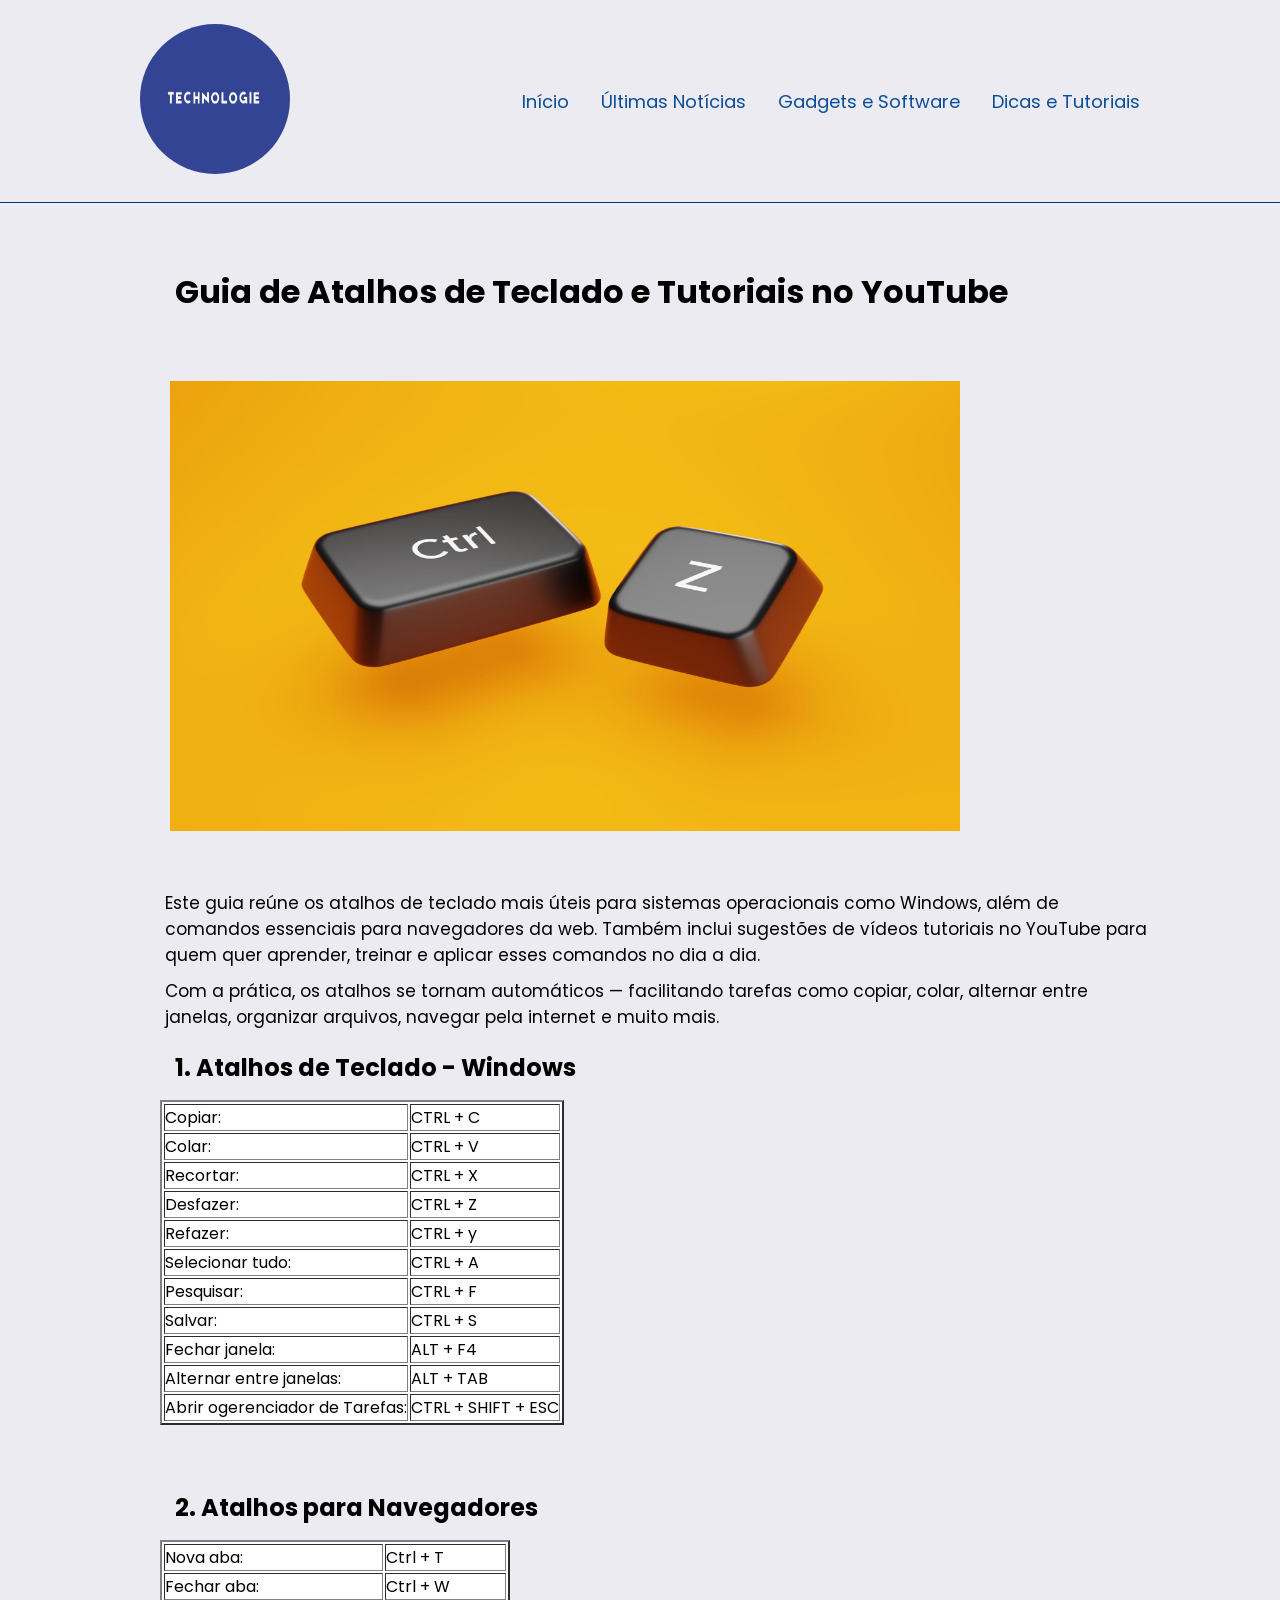
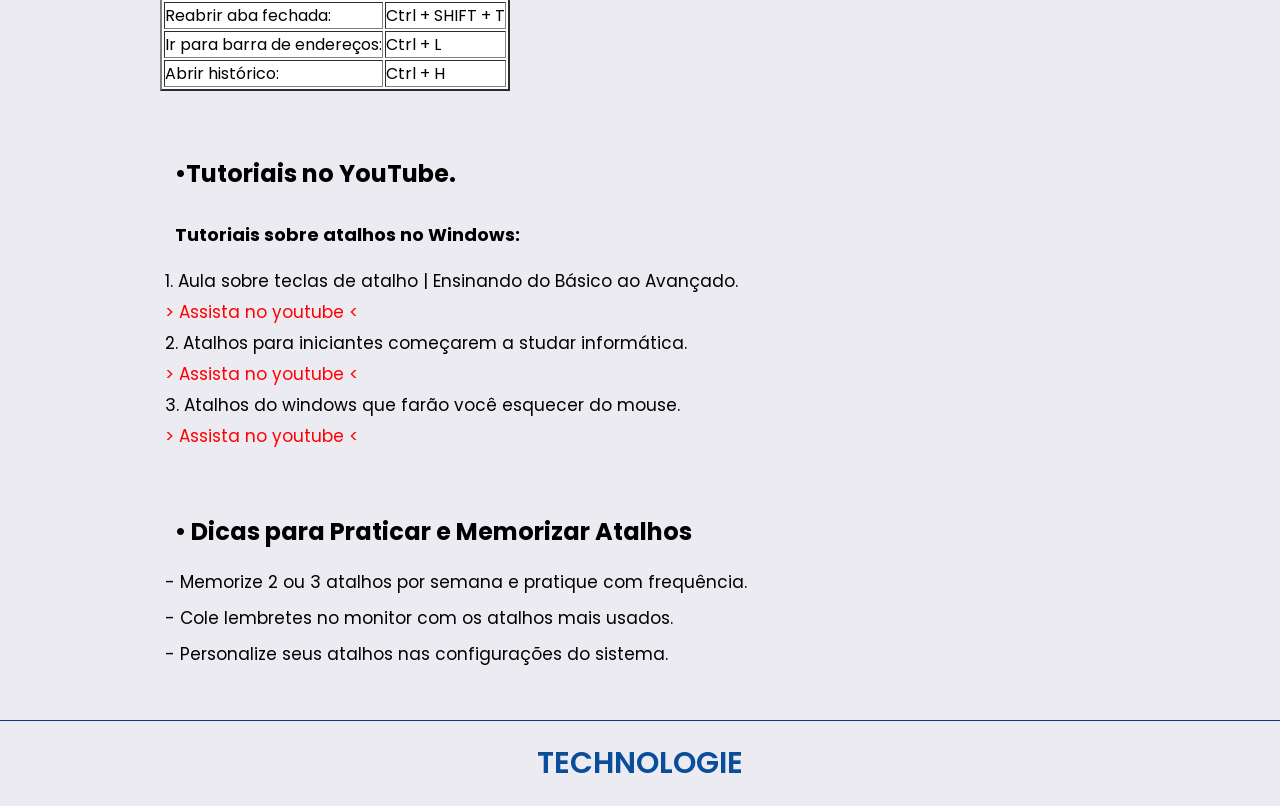
<file: siteTecnologico/PG2_dicasTutoriais.html>
<!DOCTYPE html>
<html lang="en">
<head>
    <meta charset="UTF-8">
    <meta name="viewport" content="width=device-width, initial-scale=1.0">
    <title> Guia de Atalhos de Teclado - Windows</title>


    <link rel="stylesheet" href="STYLES/PG2_dicasTutoriais.css">

</head>
<body>
   
    <header class="cabeçalho">
          
       <a class= "cabeçalho-imagem" href="index.html" >
          <img id="slogan" src="IMAGENS/slogan2l.jpeg" alt="techlogie" height="150px" width="150px"></a>

        <ul class="cabeçalho-menu">
        <a class="cabeçalho-menu-item"  href="index.html"> <li>Início</li></a>
        <a class="cabeçalho-menu-item"href="ultimasNoticias.html"><li>Últimas Notícias</li></a>
        <a class="cabeçalho-menu-item" href="gadgets.html"><li>Gadgets e Software</li></a>
        <a class="cabeçalho-menu-item" href="dicasTutoriais.html"><li>Dicas e Tutoriais</li></a>

    </ul>
    </header>



    <main class="conteudo-dc">

        <section class="conteudo-dc2">
            <div class="conteudo-escrito-dc2">
                <h1 class="conteudo-titulo-dc2">Guia de Atalhos de Teclado e Tutoriais no YouTube</h1>  
                 <img class="conteudo-imagem-dc" src="IMAGENS/atalhos1.jpg" alt="Placa-Mãe" width="800px" height="450px" >

                 <p class="conteudo-texto-dc2">Este guia reúne os atalhos de teclado mais úteis para sistemas operacionais como Windows, além de comandos essenciais para navegadores da web. Também inclui sugestões de vídeos tutoriais no YouTube para quem quer aprender, treinar e aplicar esses comandos no dia a dia.</p>
                <p class="conteudo-texto-dc2">Com a prática, os atalhos se tornam automáticos — facilitando tarefas como copiar, colar, alternar entre janelas, organizar arquivos, navegar pela internet e muito mais.</p>

                <H3 class="conteudo-subtitulo-dc2">1. Atalhos de Teclado - Windows</H3>



                <table border="2" class="conteudo-tabela-dc2">
                    <tr>
                        <td>Copiar:  </td>
                        <td>CTRL + C  </td>
                    </tr>
                    <tr>
                        <td>Colar:  </td>
                        <td>CTRL + V  </td>
                    </tr>
                    <tr>
                        <td>Recortar:  </td>
                        <td>CTRL + X  </td>
                    </tr>
                    <tr>
                        <td>Desfazer:  </td>
                        <td>CTRL + Z  </td>
                    </tr>
                    <tr>
                        <td>Refazer:  </td>
                        <td>CTRL + y  </td>
                    </tr>
                    <tr>
                        <td>Selecionar tudo:  </td>
                        <td>CTRL + A  </td>
                    </tr>
                    <tr>
                        <td>Pesquisar:  </td>
                        <td>CTRL + F  </td>
                    </tr>
                    <tr>
                        <td>Salvar:  </td>
                        <td>CTRL + S  </td>
                    </tr>
                    <tr>
                        <td>Fechar janela:  </td>
                        <td>ALT + F4  </td>
                    </tr>
                    <tr>
                        <td>Alternar entre janelas:  </td>
                        <td>ALT + TAB  </td>
                    </tr>
                    <tr>
                        <td>Abrir ogerenciador de Tarefas:  </td>
                        <td> CTRL + SHIFT + ESC  </td>
                    </tr>
                </table>
            </div>      
        </section>
            

        <section class="conteudo-dc2">
          
            <div  class="conteudo-escrito-dc2">
                <h3 class="conteudo-subtitulo-dc2">2. Atalhos para Navegadores</h3>

            <table border="2" class="conteudo-tabela-dc2">
                <tr>
                    <td>Nova aba:</td>
                    <td>Ctrl + T</td>
                </tr>
                <tr>
                    <td>Fechar aba:  </td>
                    <td>Ctrl + W</td>
                </tr>
                <tr>
                    <td>Reabrir aba fechada:</td>
                    <td>Ctrl + SHIFT + T</td>
                </tr>
                <tr>
                    <td>Ir para barra de endereços:</td>
                    <td>Ctrl + L</td>
                </tr>
                <tr>
                    <td>Abrir histórico:</td>
                    <td>Ctrl + H</td>
                </tr>
            </table>

        </div>
        </section>

        <section class="conteudo-dc2">
            <div class="conteudo-escrito-dc2">
             <h3  class="conteudo-subtitulo-dc2">•Tutoriais no YouTube.</h3>
             <h5  class="conteudo-subtitulo2-dc2">Tutoriais sobre atalhos no Windows:</h5>

             <p class="conteudo-texto-dc2">1. Aula sobre teclas de atalho | Ensinando do Básico ao Avançado.</p>
             <a class="conteudo-texto-dc2" id="um" href="https://www.youtube.com/watch?v=ps93GZtOPE0" target="_blank">  > Assista no youtube < </a>

             <p class="conteudo-texto-dc2">2. Atalhos para iniciantes começarem a studar informática.</p>
              <a class="conteudo-texto-dc2" id="um" href= "https://www.youtube.com/watch?v=b0YHxfUy6n0" target="_blank"> > Assista no youtube < </a>

              <p class="conteudo-texto-dc2" >3. Atalhos do windows que farão você esquecer do mouse.</p>
              <a class="conteudo-texto-dc2" id="um" href= "https://www.youtube.com/watch?v=mW4AcyzZFYk" target="_blank"> > Assista no youtube < </a>

           

             
            </div>
        </section>


        <section class="conteudo-dc2">
            <div class="conteudo-escrito-dc2">
                <h3 class="conteudo-subtitulo-dc2" >• Dicas para Praticar e Memorizar Atalhos</h3>

                <p class="conteudo-texto-dc2">- Memorize 2 ou 3 atalhos por semana e pratique com frequência.</p>
                <p class="conteudo-texto-dc2">- Cole lembretes no monitor com os atalhos mais usados.</p>
                <p class="conteudo-texto-dc2">- Personalize seus atalhos nas configurações do sistema.</p>
            
            </div>
        </section>
       
    </main>









    <footer class="rodape">
    <p class="rodape-paragrafo">TECHNOLOGIE </p>
    </footer>


</body>
</html>
</file>
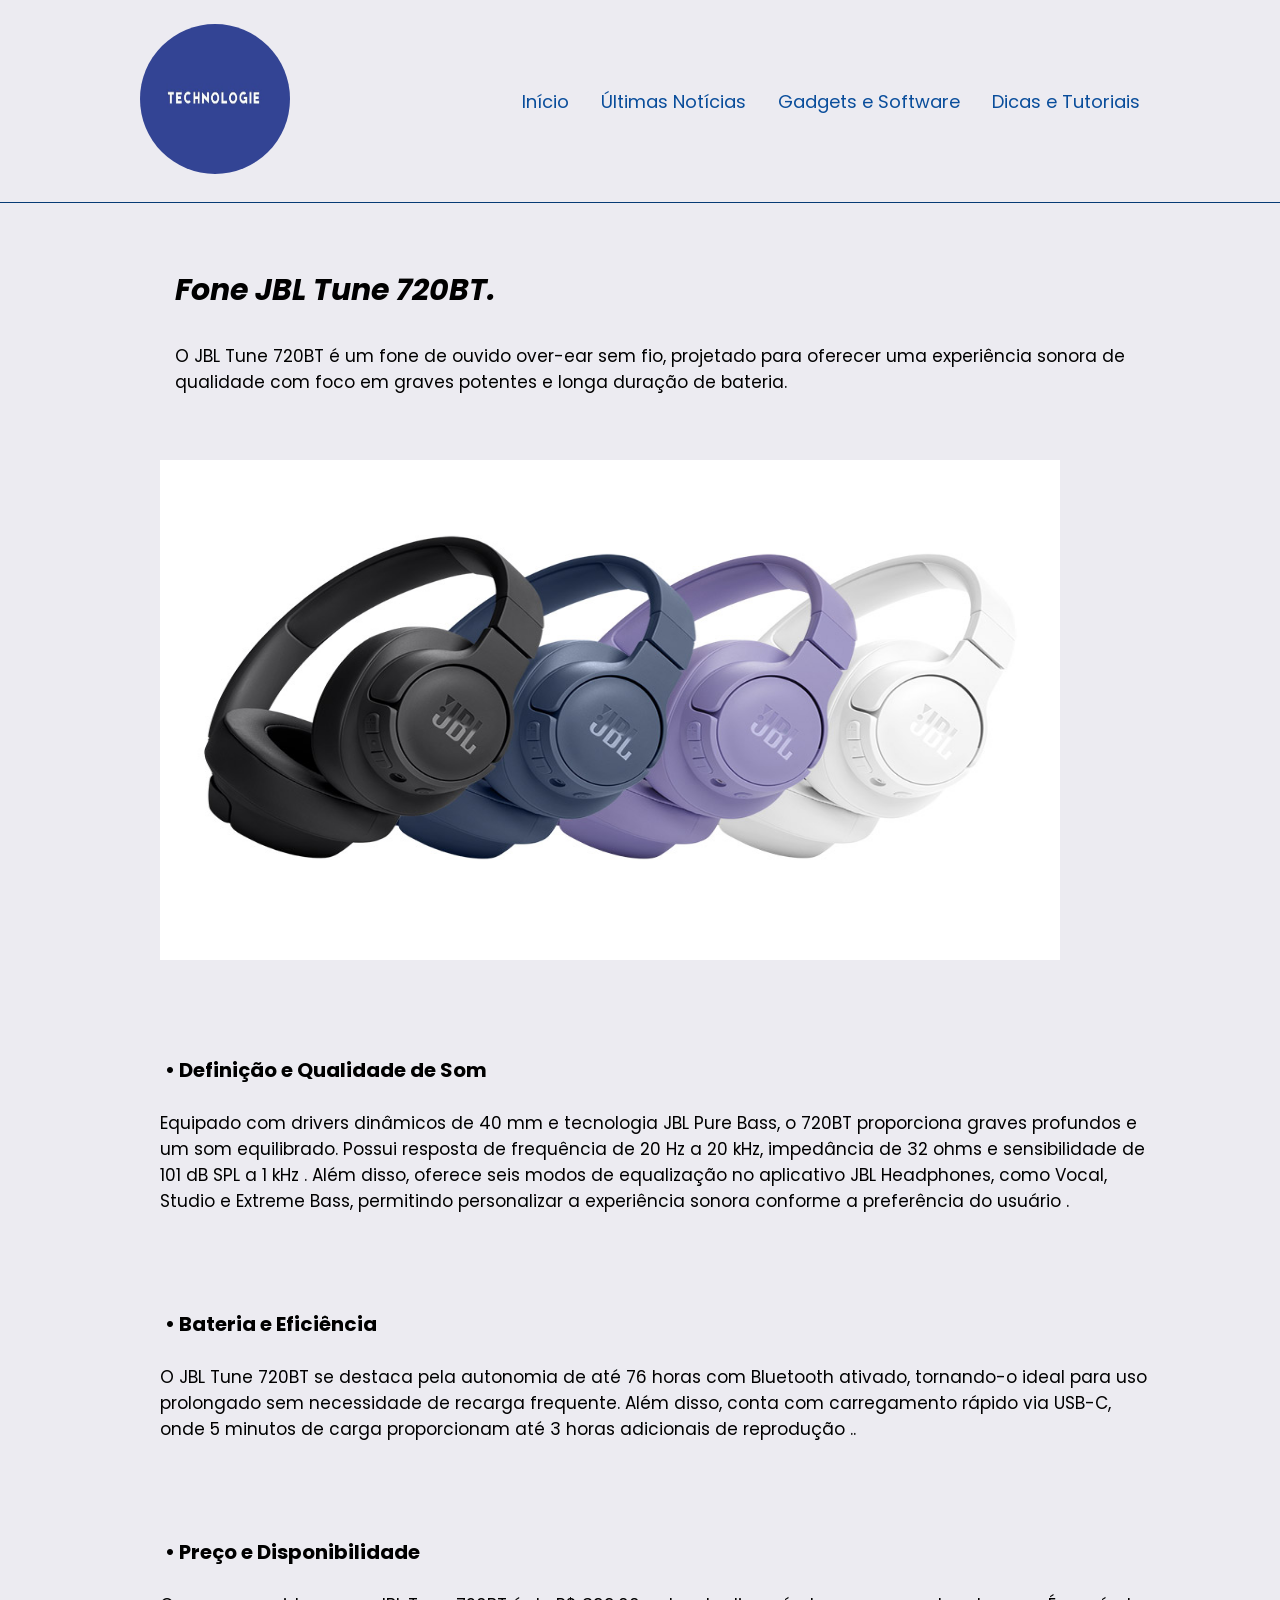
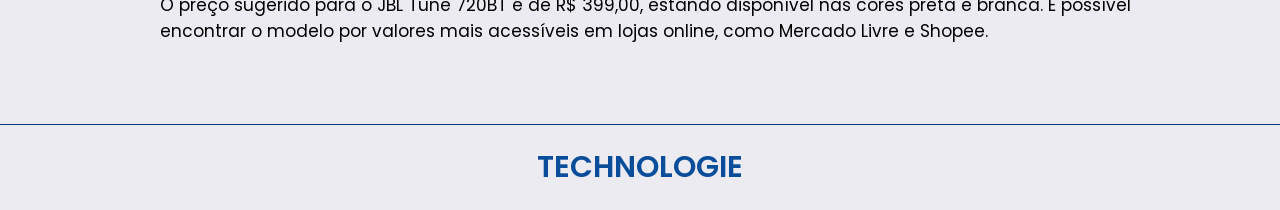
<file: siteTecnologico/PG2_gadgets.html>
<!DOCTYPE html>
<html lang="en">
<head>
    <meta charset="UTF-8">
    <meta name="viewport" content="width=device-width, initial-scale=1.0">
    <title>JBL Tune 720BT </title>

    <link rel="stylesheet" href="STYLES/PG_gadgets.css">

</head>
<body>
    
    <header class="cabeçalho">
          
       <a class= "cabeçalho-imagem" href="index.html" >
          <img id="slogan" src="IMAGENS/slogan2l.jpeg" alt="techlogie" height="150px" width="150px"></a>

        <ul class="cabeçalho-menu">
        <a class="cabeçalho-menu-item"  href="index.html"> <li>Início</li></a>
        <a class="cabeçalho-menu-item"href="ultimasNoticias.html"><li>Últimas Notícias</li></a>
        <a class="cabeçalho-menu-item" href="gadgets.html"><li>Gadgets e Software</li></a>
        <a class="cabeçalho-menu-item" href="dicasTutoriais.html"><li>Dicas e Tutoriais</li></a>

    </ul>
    </header>

        <main class="conteudo-gad">

            <section class="conteudo-1-gad">
                <div class="conteudo-1-escrito-gad">
                    <h1 class="conteudo-1-titulo-gad"><i> Fone JBL Tune 720BT. </i></h1>
                    <p class="conteudo-1-texto-gad">O JBL Tune 720BT é um fone de ouvido over-ear sem fio, projetado para oferecer uma experiência sonora de qualidade com foco em graves potentes e longa duração de bateria.</p>
                    
                </div>

                <img class="conteudo-primeiro-imagem-pg" src="IMAGENS/fone.jpg" alt="Placa-Mãe" width="900px" height="500px" >
            </section>


            <section class="conteudo-geral-gad">
                <div class="conteudo-geral-escrito-gad" >
                    <h3 class="conteudo-geral-titulo-gad">• Definição e Qualidade de Som</h3>
                    <p class="conteudo-geral-texto-gad">Equipado com drivers dinâmicos de 40 mm e tecnologia JBL Pure Bass, o 720BT proporciona graves profundos e um som equilibrado. Possui resposta de frequência de 20 Hz a 20 kHz, impedância de 32 ohms e sensibilidade de 101 dB SPL a 1 kHz . Além disso, oferece seis modos de equalização no aplicativo JBL Headphones, como Vocal, Studio e Extreme Bass, permitindo personalizar a experiência sonora conforme a preferência do usuário .</p>

                </div>
            </section>


            <section class="conteudo-geral-gad">
                <div class="conteudo-geral-escrito-gad" >
                    <h3 class="conteudo-geral-titulo-gad">• Bateria e Eficiência</h3>
                    <p class="conteudo-geral-texto-gad">O JBL Tune 720BT se destaca pela autonomia de até 76 horas com Bluetooth ativado, tornando-o ideal para uso prolongado sem necessidade de recarga frequente. Além disso, conta com carregamento rápido via USB-C, onde 5 minutos de carga proporcionam até 3 horas adicionais de reprodução ..</p>

                </div>
            </section>


            <section class="conteudo-geral-gad">
                <div class="conteudo-geral-escrito-gad" >
                    <h3 class="conteudo-geral-titulo-gad">• Preço e Disponibilidade</h3>
                    <p class="conteudo-geral-texto-gad">O preço sugerido para o JBL Tune 720BT é de R$ 399,00, estando disponível nas cores preta e branca. É possível encontrar o modelo por valores mais acessíveis em lojas online, como Mercado Livre e Shopee.</p>

                </div>
            </section>

        
        </main>










 <footer class="rodape">
        <p class="rodape-paragrafo">TECHNOLOGIE </p>
    </footer>






</body>
</html>
</file>
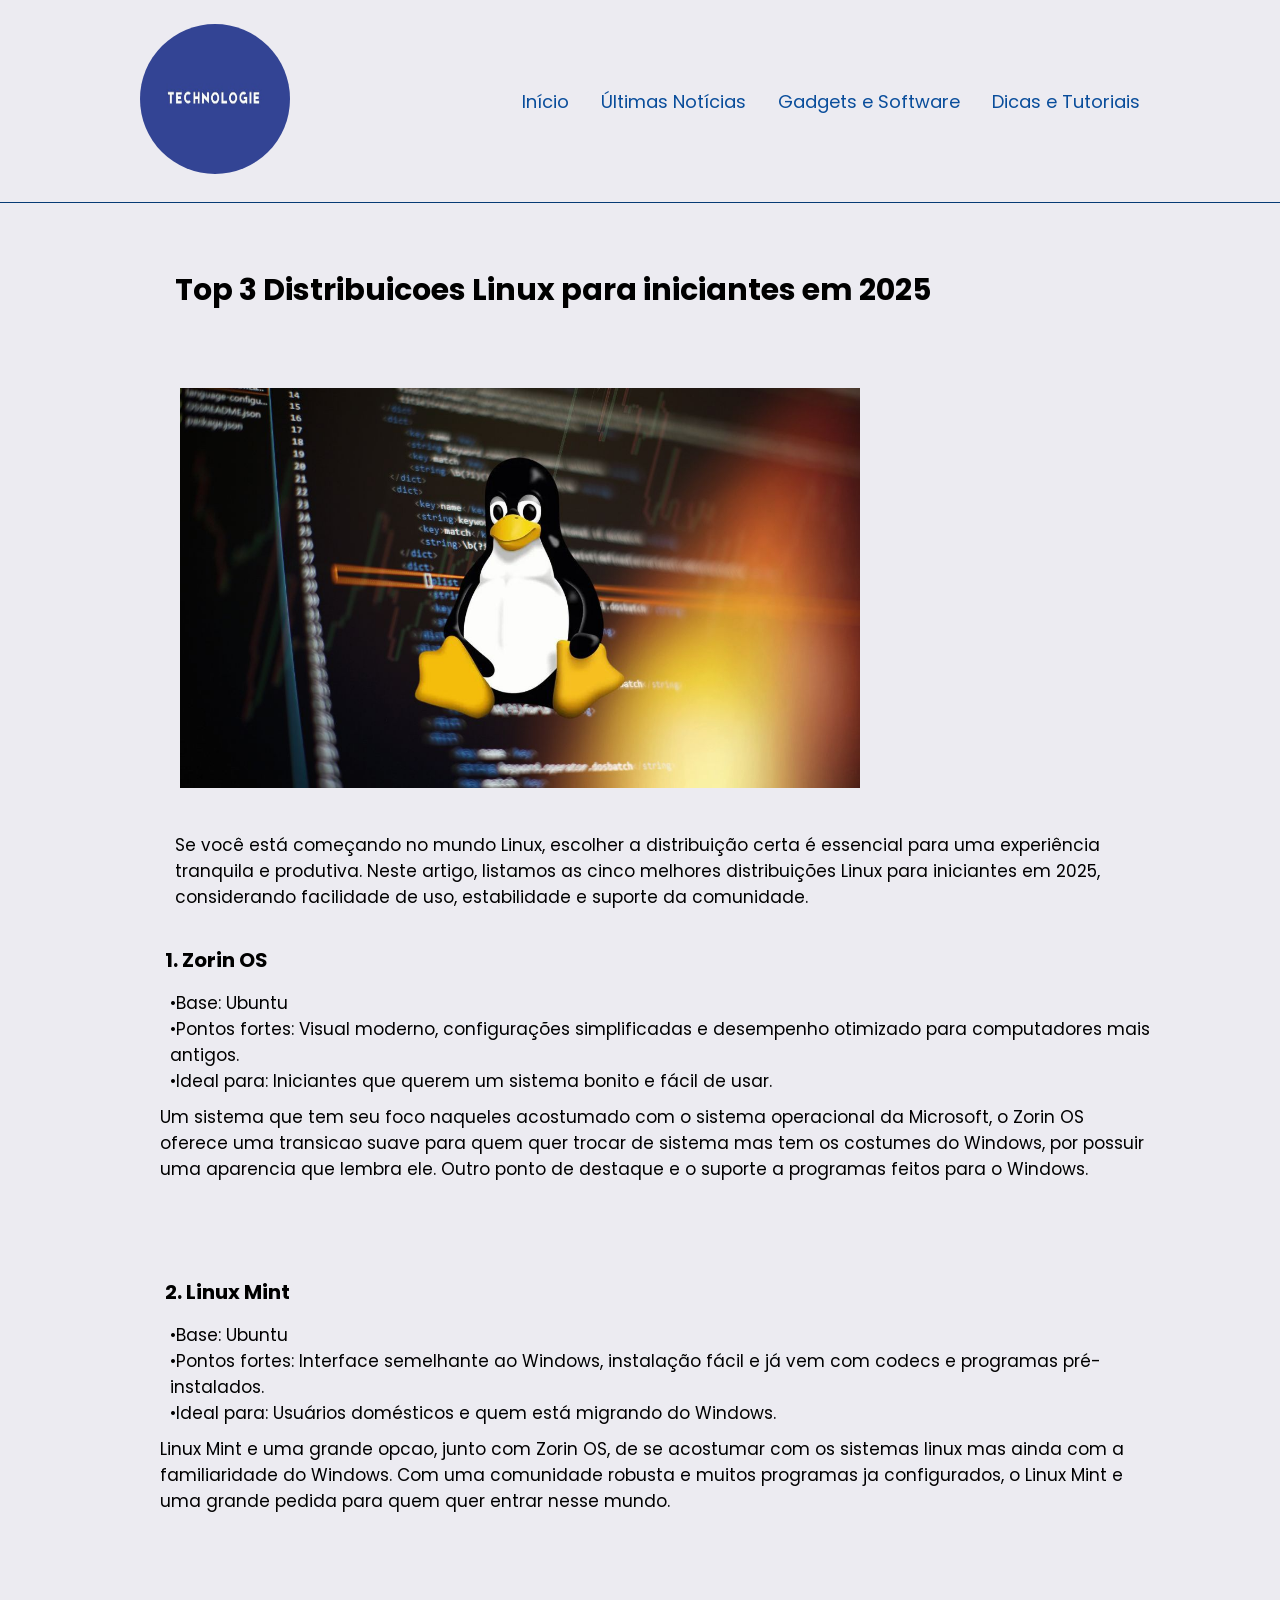
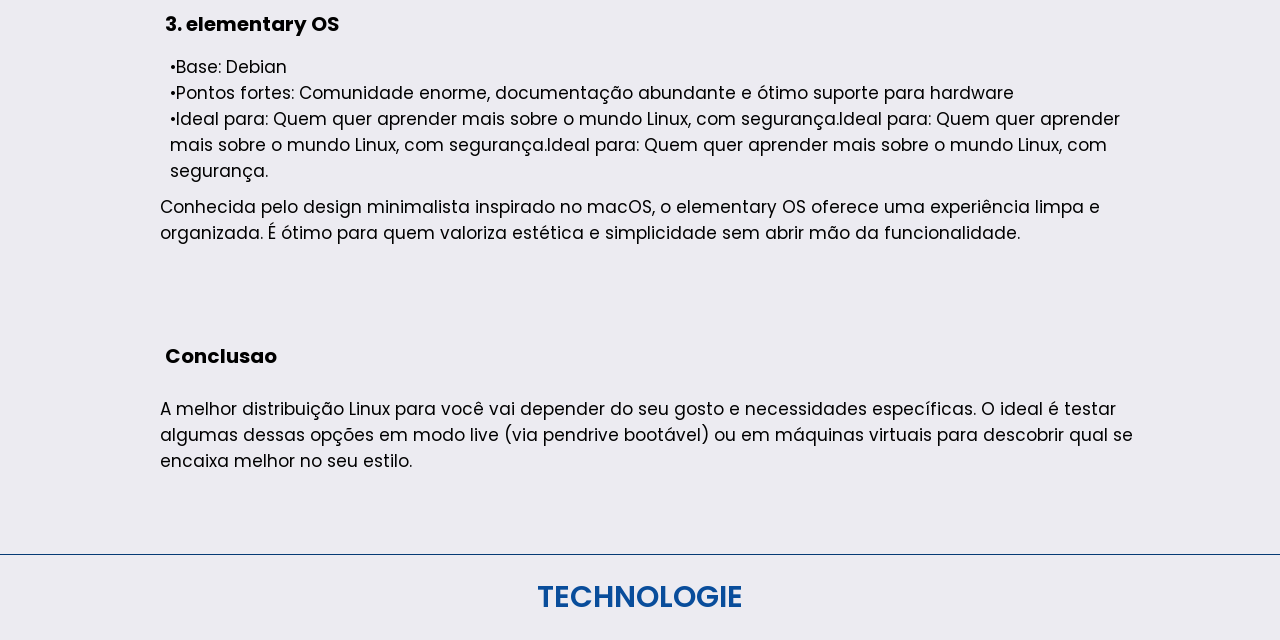
<file: siteTecnologico/PG2_software.html>
<!DOCTYPE html>
<html lang="en">
<head>
    <meta charset="UTF-8">
    <meta name="viewport" content="width=device-width, initial-scale=1.0">
    <title>Top 3 - Linux </title>

    
    <link href="STYLES/PG2_software.css" rel="stylesheet">

</head>
<body>

<header class="cabeçalho">
          
       <a class= "cabeçalho-imagem" href="index.html" >
          <img id="slogan" src="IMAGENS/slogan2l.jpeg" alt="techlogie" height="150px" width="150px"></a>

        <ul class="cabeçalho-menu">
        <a class="cabeçalho-menu-item"  href="index.html"> <li>Início</li></a>
        <a class="cabeçalho-menu-item"href="ultimasNoticias.html"><li>Últimas Notícias</li></a>
        <a class="cabeçalho-menu-item" href="gadgets.html"><li>Gadgets e Software</li></a>
        <a class="cabeçalho-menu-item" href="dicasTutoriais.html"><li>Dicas e Tutoriais</li></a>

    </ul>
    </header>
     
    <main class="conteudo-soft">
        <section class="conteudo-1-soft">
            <div class="conteudo-1-escrito-soft">
                <h1 class="conteudo-1-titulo-soft"> Top 3 Distribuicoes Linux para iniciantes em 2025</h1>
                <img class="conteudo-img-soft" src="IMAGENS/linux2.jpg" alt="linux" height="400px" width="700px" >

                <p class="conteudo-1-texto-soft"> Se você está começando no mundo Linux, escolher a distribuição certa é essencial para uma experiência tranquila e produtiva. Neste artigo, listamos as cinco melhores distribuições Linux para iniciantes em 2025, considerando facilidade de uso, estabilidade e suporte da comunidade.

                </p>
                
              
            </div>
        </section>



         <section class="conteudo-geral-soft">
            <div class="conteudo-geral-escrito-soft">
                <h2 class="conteudo-geral-titulo-soft"> 1. Zorin OS</h2>

                <p class="conteudo-geral-topicos-soft">•Base: Ubuntu</p>
                <p class="conteudo-geral-topicos-soft">•Pontos fortes: Visual moderno, configurações simplificadas e desempenho otimizado para computadores mais antigos.</p>
                <p class="conteudo-geral-topicos-soft">•Ideal para: Iniciantes que querem um sistema bonito e fácil de usar.</p>
                
                <p class="conteudo-geral-texto-soft">Um sistema que tem seu foco naqueles acostumado com o sistema operacional da Microsoft, o Zorin OS oferece uma transicao suave para quem quer trocar de sistema mas tem os costumes do Windows, por possuir uma aparencia que lembra ele. Outro ponto de destaque e o suporte a programas feitos para o Windows.</p>
            </div>


        </section>



         <section class="conteudo-geral-soft">
            <div class="conteudo-geral-escrito-soft">
                <h2 class="conteudo-geral-titulo-soft">2. Linux Mint</h2>

                <p class="conteudo-geral-topicos-soft">•Base: Ubuntu</p>
                <p class="conteudo-geral-topicos-soft">•Pontos fortes: Interface semelhante ao Windows, instalação fácil e já vem com codecs e programas pré-instalados.</p>
                <p class="conteudo-geral-topicos-soft">•Ideal para: Usuários domésticos e quem está migrando do Windows.</p>

                <p class="conteudo-geral-texto-soft">Linux Mint e uma grande opcao, junto com Zorin OS, de se acostumar com os sistemas linux mas ainda com a familiaridade do Windows. Com uma comunidade robusta e muitos programas ja configurados, o Linux Mint e uma grande pedida para quem quer entrar nesse mundo.</p>

            </div>
        </section>



         <section class="conteudo-geral-soft">
            <div class="conteudo-geral-escrito-soft">
                <h2 class="conteudo-geral-titulo-soft">3. elementary OS</h2>

                <p class="conteudo-geral-topicos-soft">•Base: Debian</p>
                <p class="conteudo-geral-topicos-soft">•Pontos fortes: Comunidade enorme, documentação abundante e ótimo suporte para hardware</p>
                <p class="conteudo-geral-topicos-soft" >•Ideal para: Quem quer aprender mais sobre o mundo Linux, com segurança.Ideal para: Quem quer aprender mais sobre o mundo Linux, com segurança.Ideal para: Quem quer aprender mais sobre o mundo Linux, com segurança.</p>

                <p class="conteudo-geral-texto-soft">Conhecida pelo design minimalista inspirado no macOS, o elementary OS oferece uma experiência limpa e organizada. É ótimo para quem valoriza estética e simplicidade sem abrir mão da funcionalidade.</p>
            </div>
        </section>



         <section class="conteudo-geral-soft">
            <div class="conteudo-geral-escrito-soft">
                <h2 class="conteudo-geral-titulo-soft">Conclusao</h2>
                <p  class="conteudo-geral-texto-soft">A melhor distribuição Linux para você vai depender do seu gosto e necessidades específicas. O ideal é testar algumas dessas opções em modo live (via pendrive bootável) ou em máquinas virtuais para descobrir qual se encaixa melhor no seu estilo.</p>
            </div>
        </section>



    </main>



    <footer class="rodape">
        <p class="rodape-paragrafo">TECHNOLOGIE </p>
    </footer>
</body>
</html>
</file>
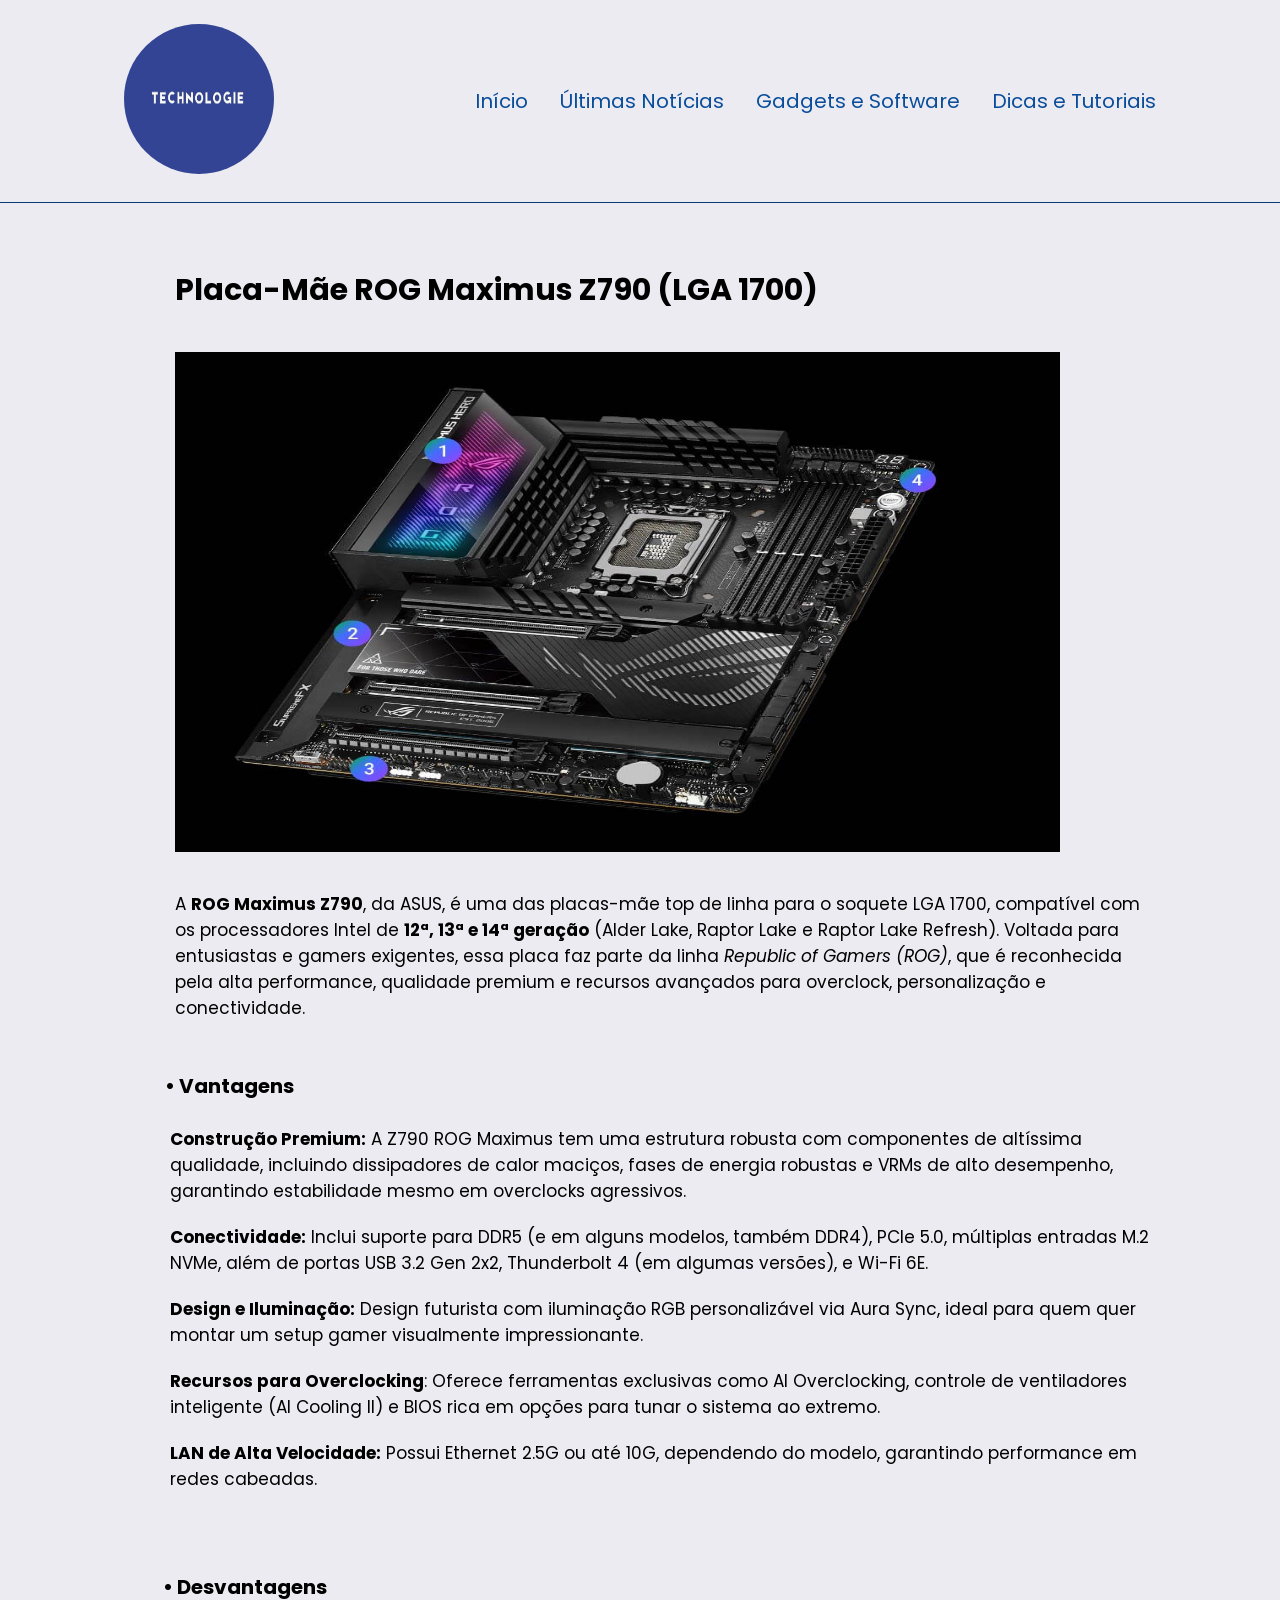
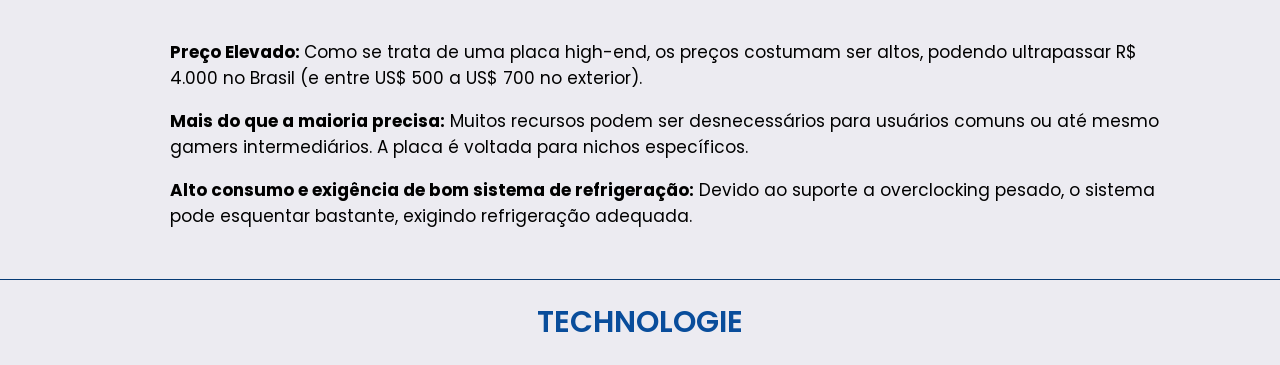
<file: siteTecnologico/PG2ultimasNoticias.html>
<!DOCTYPE html>
<html lang="en">
<head>
    <meta charset="UTF-8">
    <meta name="viewport" content="width=device-width, initial-scale=1.0">
    <title>Placa-Mãe ROG Maximus</title>

<link href="STYLES/PG2ultimasNoticias.css" rel="stylesheet">

</head>
<body>
  <header class="cabeçalho">
          
       <a class= "cabeçalho-imagem" href="index.html" >
          <img id="slogan" src="IMAGENS/slogan2l.jpeg" alt="techlogie" height="150px" width="150px"></a>

        <ul class="cabeçalho-menu">
        <a class="cabeçalho-menu-item"  href="index.html"> <li>Início</li></a>
        <a class="cabeçalho-menu-item"href="ultimasNoticias.html"><li>Últimas Notícias</li></a>
        <a class="cabeçalho-menu-item" href="gadgets.html"><li>Gadgets e Software</li></a>
        <a class="cabeçalho-menu-item" href="dicasTutoriais.html"><li>Dicas e Tutoriais</li></a>

    </ul>
    </header>

   <main class="conteudo-1">

    <section class="conteudo-primeiro-pg">

        <div class="conteudo-primeiro-escrito-pg">
         <h1 class="conteudo-primeiro-escrito-titulo-pg">Placa-Mãe ROG Maximus Z790 (LGA 1700) </h1>
         <img class="conteudo-primeiro-imagem-pg" src="IMAGENS/placa2.jpg" alt="Placa-Mãe" width="900px" height="500px" >
         <p class="conteudo-primeiro-escrito-2-pg">A <b>ROG Maximus Z790</b>, da ASUS, é uma das placas-mãe top de linha para o soquete LGA 1700, compatível com os processadores Intel de <b>12ª, 13ª e 14ª geração</b> (Alder Lake, Raptor Lake e Raptor Lake Refresh). Voltada para entusiastas e gamers exigentes, essa placa faz parte da linha <i>Republic of Gamers (ROG)</i>, que é reconhecida pela alta performance, qualidade premium e recursos avançados para overclock, personalização e conectividade.</p>
        
        </div>
    </section>

    <section class="conteudo-pg-2">

      <div class="conteudo-secundario-escrito-pg">
        <h3 class="conteudo-secundario-escrito-titulo-pg">• Vantagens </h3>
        <p class="conteudo-secundario-escrito-texto-pg"><b>Construção Premium:</b> A Z790 ROG Maximus tem uma estrutura robusta com componentes de altíssima qualidade, incluindo dissipadores de calor maciços, fases de energia robustas e VRMs de alto desempenho, garantindo estabilidade mesmo em overclocks agressivos.
        </p>
        <p class="conteudo-secundario-escrito-texto-pg"><b>Conectividade:</b> Inclui suporte para DDR5 (e em alguns modelos, também DDR4), PCIe 5.0, múltiplas entradas M.2 NVMe, além de portas USB 3.2 Gen 2x2, Thunderbolt 4 (em algumas versões), e Wi-Fi 6E.
        </p>
        <p class="conteudo-secundario-escrito-texto-pg"><b>Design e Iluminação:</b> Design futurista com iluminação RGB personalizável via Aura Sync, ideal para quem quer montar um setup gamer visualmente impressionante.
        </p>
        <p class="conteudo-secundario-escrito-texto-pg"><b>Recursos para Overclocking</b>: Oferece ferramentas exclusivas como AI Overclocking, controle de ventiladores inteligente (AI Cooling II) e BIOS rica em opções para tunar o sistema ao extremo.
        </p>
        <p class="conteudo-secundario-escrito-texto-pg"><b>LAN de Alta Velocidade:</b> Possui Ethernet 2.5G ou até 10G, dependendo do modelo, garantindo performance em redes cabeadas.
        </p>
      </div>

    </section>

    <section class="conteudo-pg-3">
      <div class="conteudo-terceiro-escrito-pg">
        <h3 class="conteudo-terceiro-escrito-titulo-pg">• Desvantagens </h3>
        <p class="conteudo-terceiro-escrito-titulo-texto-pg"> <b>Preço Elevado: </b>Como se trata de uma placa high-end, os preços costumam ser altos, podendo ultrapassar R$ 4.000 no Brasil (e entre US$ 500 a US$ 700 no exterior).
        </p>
        <p class="conteudo-terceiro-escrito-titulo-texto-pg"><b>Mais do que a maioria precisa:</b> Muitos recursos podem ser desnecessários para usuários comuns ou até mesmo gamers intermediários. A placa é voltada para nichos específicos.
        </p>
        <p class="conteudo-terceiro-escrito-titulo-texto-pg"><b>Alto consumo e exigência de bom sistema de refrigeração:</b> Devido ao suporte a overclocking pesado, o sistema pode esquentar bastante, exigindo refrigeração adequada.
        </p>

      </div>

    </section>







   </main>
    

    <footer class="rodape">
     <p class="rodape-paragrafo">TECHNOLOGIE </p>
   </footer>
</body>
</html>
</file>
<file: siteTecnologico/STYLES/PG2_dicasTutoriais.css>
@import url('https://fonts.googleapis.com/css2?family=Poppins:ital,wght@0,100;0,200;0,300;0,400;0,500;0,600;0,700;0,800;0,900;1,100;1,200;1,300;1,400;1,500;1,600;1,700;1,800;1,900&display=swap');


*{
    margin:0;
    padding: 0;
    box-sizing: border-box;
    text-decoration: none;

}

body{
    font-size /*tamanho da fonte*/: 100%;
    background-color: rgb(236, 235, 241);
 
}
.cabeçalho{
    display: flex;
    flex-direction: row;
    justify-content: space-around;
    align-items: center;
    padding:24px;
  
}



#slogan{
     border-radius: 80px;
}

.cabeçalho-menu/*classe pai*/{
    display: flex;
    gap: 32px;
}

.cabeçalho-menu-item{
    list-style-type: none;
      font-family: "Poppins", sans-serif;
      color: #094d9b; 
      font-weight: 400;
      font-size: 18px;
    
}

.cabeçalho-menu-item:hover{
    color: #638cbb; 
    transition: 0.3s all;
}

.conteudo-dc{
    margin-bottom: 48px;
    border-top: 0.4px solid #063a75
}

.conteudo-dc2{
      display: flex;
    flex-direction: column;
    padding-left: 40px;
    gap: 10 px;
    align-items: flex-start;
    margin: 50px 120px 20px 120px
}

.conteudo-titulo-dc2{
    font-family: "Poppins", sans-serif ;
    font-weight: 200px;
    font-size: 32px;
    padding: 15px;
}

.conteudo-imagem-dc{
     margin: 50px 0px 50px 0px;
    padding-left: 10px;
}

.conteudo-subtitulo-dc2{
     font-family: "Poppins", sans-serif ;
    font-weight: 200px;
    font-size: 24px;
    padding: 15px;
}

.conteudo-subtitulo2-dc2{
    font-family: "Poppins", sans-serif ;
    font-weight: 100px;
    font-size: 18px;
    padding: 15px;
} 

.conteudo-texto-dc2{

      font-family:"Poppins", sans-serif ;
    font-weight: 200px;
    font-size: 17px;
   padding: 5px;
       
}
    
.conteudo-tabela-dc2{
    font-family: "Poppins", sans-serif ;
    font-weight: 200px;
    font-size: 16px;
   background-color: white;
}



#um{
 color: red;
}




























.rodape{
    padding: 20px;
    border-top: 0.4px solid #063a75;

}

.rodape-paragrafo{
    color: #094d9b;
     font-family: "Poppins", sans-serif;
   font-weight: 600;
   font-size: 30px;
   display: flex;
   flex-direction: column;
   align-items: center;
}
</file>
<file: siteTecnologico/STYLES/PG_gadgets.css>
@import url('https://fonts.googleapis.com/css2?family=Poppins:ital,wght@0,100;0,200;0,300;0,400;0,500;0,600;0,700;0,800;0,900;1,100;1,200;1,300;1,400;1,500;1,600;1,700;1,800;1,900&display=swap');


*{
    margin:0;
    padding: 0;
    box-sizing: border-box;
    text-decoration: none;

}

body{
    font-size /*tamanho da fonte*/: 100%;
    background-color: rgb(236, 235, 241);
   
 
}
.cabeçalho{
    display: flex;
    flex-direction: row;
    justify-content: space-around;
    align-items: center;
    padding:24px;
  
}



#slogan{
     border-radius: 80px;
}

.cabeçalho-menu/*classe pai*/{
    display: flex;
    gap: 32px;
}

.cabeçalho-menu-item{
    list-style-type: none;
      font-family: "Poppins", sans-serif;
      color: #094d9b; 
      font-weight: 400;
      font-size: 18px;
    
}

.cabeçalho-menu-item:hover{
    color: #638cbb; 
    transition: 0.3s all;
}

.conteudo-gad{
    margin-bottom: 48px;
    border-top: 0.4px solid #063a75
}


.conteudo-1-gad{
     display: flex;
    flex-direction: column;
    padding-left: 40px;
    gap: 10 px;
    align-items: flex-start;
    margin: 50px 120px 20px 120px
}

.conteudo-1-titulo-gad{
    font-family: "Poppins", sans-serif ;
    font-weight: 200px;
    font-size: 30px;
    padding: 15px;
}


.conteudo-primeiro-imagem-pg{
    margin-bottom: 60px;
}


.conteudo-1-texto-gad{
     font-family:"Poppins", sans-serif ;
    font-weight: 200px;
    font-size: 17px;
    padding: 15px;
    margin-bottom: 50px;   
}

.conteudo-geral-gad{
      margin-bottom: 70px;
    padding-left: 80px;
}

.conteudo-geral-escrito-gad{
    display: flex;
    flex-direction: column;
    padding-left: 40px;
     margin-left: 30px;
}

.conteudo-geral-titulo-gad{
    font-family: "Poppins", sans-serif ;
    font-weight: 200px;
    font-size: 20px;
    padding: 15px;
  
}

.conteudo-geral-texto-gad{
     font-family:"Poppins", sans-serif ;
    font-weight: 200px;
    font-size: 17px;
    padding: 10px;
    margin: 0px 120px 0px 0px;
}






























.rodape{
    padding: 20px;
    border-top: 0.4px solid #063a75;

}

.rodape-paragrafo{
    color: #094d9b;
     font-family: "Poppins", sans-serif;
   font-weight: 600;
   font-size: 30px;
   display: flex;
   flex-direction: column;
   align-items: center;
}
</file>
<file: siteTecnologico/STYLES/PG2_software.css>
@import url('https://fonts.googleapis.com/css2?family=Poppins:ital,wght@0,100;0,200;0,300;0,400;0,500;0,600;0,700;0,800;0,900;1,100;1,200;1,300;1,400;1,500;1,600;1,700;1,800;1,900&display=swap');


*{
    margin:0;
    padding: 0;
    box-sizing: border-box;
    text-decoration: none;

}

body{
    font-size /*tamanho da fonte*/: 100%;
    background-color: rgb(236, 235, 241);
   
 
}
.cabeçalho{
    display: flex;
    flex-direction: row;
    justify-content: space-around;
    align-items: center;
    padding:24px;
  
}



#slogan{
     border-radius: 80px;
}

.cabeçalho-menu/*classe pai*/{
    display: flex;
    gap: 32px;
}

.cabeçalho-menu-item{
    list-style-type: none;
      font-family: "Poppins", sans-serif;
      color: #094d9b; 
      font-weight: 400;
      font-size: 18px;
    
}

.cabeçalho-menu-item:hover{
    color: #638cbb; 
    transition: 0.3s all;
}




.conteudo-soft{
    margin-bottom: 48px;
    border-top: 0.4px solid #063a75
}

.conteudo-1-soft{
    display: flex;
    flex-direction: column;
    padding-left: 40px;
    gap: 24px;
    align-items: flex-start;
    margin: 50px 120px 20px 120px;
}




.conteudo-1-titulo-soft{
     font-family: "Poppins", sans-serif ;
    font-weight: 200px;
    font-size: 30px;
    padding: 15px;
}



.conteudo-img-soft{
    margin-top: 60px;
    padding-left: 20px;
}

.conteudo-1-texto-soft{
    font-family:"Poppins", sans-serif ;
    font-weight: 200px;
    font-size: 17px;
    padding-left: 15px;
    margin-top: 40px;
}





.conteudo-geral-soft{
     margin-bottom: 70px;
    padding-left: 80px;
}

.conteudo-geral-escrito-soft{
     display: flex;
    flex-direction: column;
    padding-left: 40px;
     margin-left: 30px;
   
}

.conteudo-geral-titulo-soft{
    font-family: "Poppins", sans-serif ;
    font-weight: 200px;
    font-size: 20px;
    padding: 15px;
  
  
}

.conteudo-geral-topicos-soft{
    font-family:"Poppins", sans-serif ;
    font-weight: 200px;
    font-size: 17px;
    padding-left: 10px;
    margin: 0px 120px 0px 10px;
}


.conteudo-geral-texto-soft{
    font-family:"Poppins", sans-serif ;
    font-weight: 200px;
    font-size: 17px;
    padding: 10px;
    margin: 0px 120px 0px 0px;
}


































.rodape{
    padding: 20px;
    border-top: 0.4px solid #063a75;

}

.rodape-paragrafo{
    color: #094d9b;
     font-family: "Poppins", sans-serif;
   font-weight: 600;
   font-size: 30px;
   display: flex;
   flex-direction: column;
   align-items: center;
}
</file>
<file: siteTecnologico/STYLES/PG2ultimasNoticias.css>
@import url('https://fonts.googleapis.com/css2?family=Poppins:ital,wght@0,100;0,200;0,300;0,400;0,500;0,600;0,700;0,800;0,900;1,100;1,200;1,300;1,400;1,500;1,600;1,700;1,800;1,900&display=swap');

*{
    margin:0;
    padding: 0;
    box-sizing: border-box;
    text-decoration: none;

}

body{
    font-size /*tamanho da fonte*/: 100%;
    background-color: rgb(236, 235, 241);
    
}

.cabeçalho{
    display: flex;
    flex-direction: row;
    justify-content: space-around;
    align-items: center;
    padding:24px;
    
  
}



#slogan{
     border-radius: 80px;
}

.cabeçalho-menu/*classe pai*/{
    display: flex;
    gap: 32px;
}

.cabeçalho-menu-item{
    list-style-type: none;
      font-family: "Poppins", sans-serif;
      color: #094d9b; 
      font-weight: 400;
      font-size: 20px;
    
}

.cabeçalho-menu-item:hover{
    color: #638cbb; 
    transition: 0.3s all;
}




.conteudo-1{
    margin-bottom: 48px;
    border-top: 0.4px solid #063a75;
   
}


.conteudo-primeiro-escrito-pg{
    display: flex;
    flex-direction: column;
    padding-left: 40px;
    gap: 24px;
    align-items: flex-start;
    margin: 50px 120px 20px 120px;
   
}
    

.conteudo-primeiro-escrito-titulo-pg{
    font-family: "Poppins", sans-serif ;
    font-weight: 200px;
    font-size: 30px;
    padding: 15px;
}

.conteudo-primeiro-imagem-pg{
    padding-left: 15px ;
}

.conteudo-primeiro-escrito-2-pg{
    font-family:"Poppins", sans-serif ;
    font-weight: 200px;
    font-size: 17px;
    padding: 15px;
    
    

}

.conteudo-pg-2{

    margin-bottom: 70px;
    padding-left: 80px;
}


.conteudo-secundario-escrito-pg{
    display: flex;
    flex-direction: column;
    padding-left: 40px;
     margin-left: 30px;
   
}

.conteudo-secundario-escrito-titulo-pg{
    font-family: "Poppins", sans-serif ;
    font-weight: 200px;
    font-size: 20px;
    padding: 15px;
}

.conteudo-secundario-escrito-texto-pg{
    font-family:"Poppins", sans-serif ;
    font-weight: 200px;
    font-size: 17px;
    padding: 10px;
    margin: 0px 120px 0px 10px;

}

.conteudo-pg-3{
     margin-bottom: 50px;
     padding-left: 80px;
}

.conteudo-terceiro-escrito-pg{
    display: flex;
    flex-direction: column;
   
    padding-left: 40px;
    margin-left: 30px;
     gap: 17px;
   
}

.conteudo-terceiro-escrito-titulo-pg{
    font-family: "Poppins", sans-serif ;
    font-weight: 200px;
    font-size: 20px;
    padding-left: 13px;
    margin-bottom: 20px;
 
}

.conteudo-terceiro-escrito-titulo-texto-pg{
     font-family: "Poppins", sans-serif ;
    font-weight: 150px;
    font-size: 17px;
    margin: 0px 120px 0px 20px;
}























.rodape{
    padding: 20px;
    border-top: 0.4px solid #063a75;

}

.rodape-paragrafo{
    color: #094d9b;
     font-family: "Poppins", sans-serif;
   font-weight: 600;
   font-size: 30px;
   display: flex;
   flex-direction: column;
   align-items: center;
}
</file>
